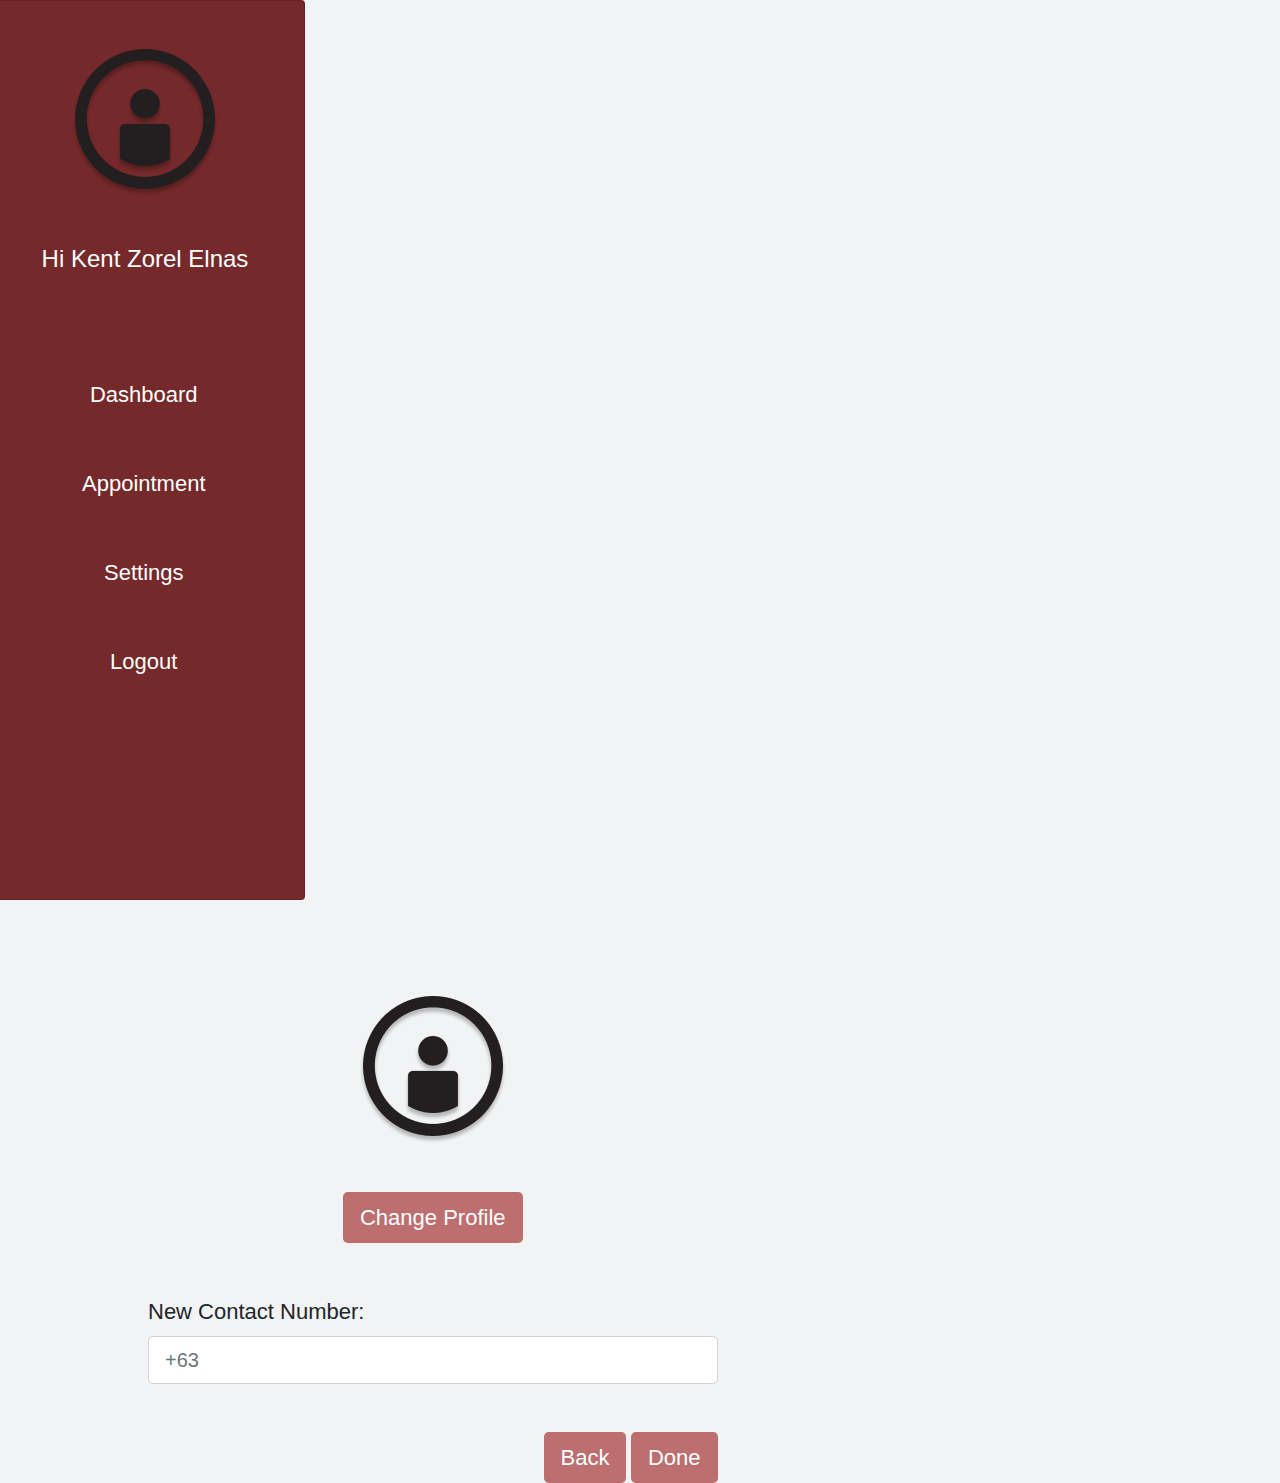
<file: groupb/system-frontend/contact.html>
<!DOCTYPE html>
<html lang="en">
<head>
    <meta charset="UTF-8">
    <meta name="viewport" content="width=device-width, initial-scale=1.0">  
    <title>Contact Number</title>

    <link href="https://cdnjs.cloudflare.com/ajax/libs/font-awesome/4.7.0/css/font-awesome.min.css" rel="stylesheet">
    <link href="assets/css/bootstrap.min.css" rel="stylesheet">

    <link href="css/general.css" rel="stylesheet" />
</head>
<body>
    
    <main>
        <div class="container-sm">
          <div class="row">
            <div class=".col">
              <div class="card">
                  <div class="mb-5 pt-5  text-center"><a href="#">
                    <img class="icon" alt="" src="img/icon.png" />
                   </a></div>
                  <div class="mb-5 text-center">
                    <h4 class="heading">Hi Kent Zorel Elnas</h4>
                  </div>          
                 <div class="nav">
                  <ul class="list-unstyled pl-5">
                    <li class="pt-5 mb-2 pl-5 text-center"><a class="text-white" href="#">Dashboard</a></li>
                    <li class="pt-5 mb-2 pl-5 text-center"><a class="text-white" href="#">Appointment</a></li>
                    <li class="pt-5 mb-2 pl-5 text-center"><a class="text-white" href="#">Settings</a></li>
                    <li class="pt-5 mb-2 pl-5 text-center"><a class="text-white" href="#">Logout</a></li>
                  </ul>
                 </div>
              </div>
            </div>
  
  
             <div class="container">
              <div class="col-md-7">
                <div class="text-center pt-5 mt-5 pl-5 ">
                  <a href="#">
                    <img class="icon" alt="" src="img/icon.png" />
                   </a>
                </div>  
                <div class="text-center mt-5 pl-5 ">
                  <button  type="submit" class="btn  btn-lg">Change Profile</button>        
                 </div>
                 <form class="form-password pl-5">
                  
                  <div class="mb-5 pt-5" >
                    <label for="Phone" class="form-text form-label ">New Contact Number:</label>
                    <input type="tel" class="form-control form-control-lg" name="phone" placeholder="+63" />
                    </div>
              </form>
              <div class="text-right">
                <button type="submit" class="btn  btn-lg ">Back</button>
                <button type="submit" class="btn  btn-lg ">Done</button>      
              </div>
               </div>
              </div>
             </div>
       </main>
    
  
  
     




    <script src="assets/js/jquery.min.js"></script>
    <script src="assets/js/popper.min.js"></script>
    <script src="assets/js/bootstrap.min.js"></script>
</body>
</html>
</file>
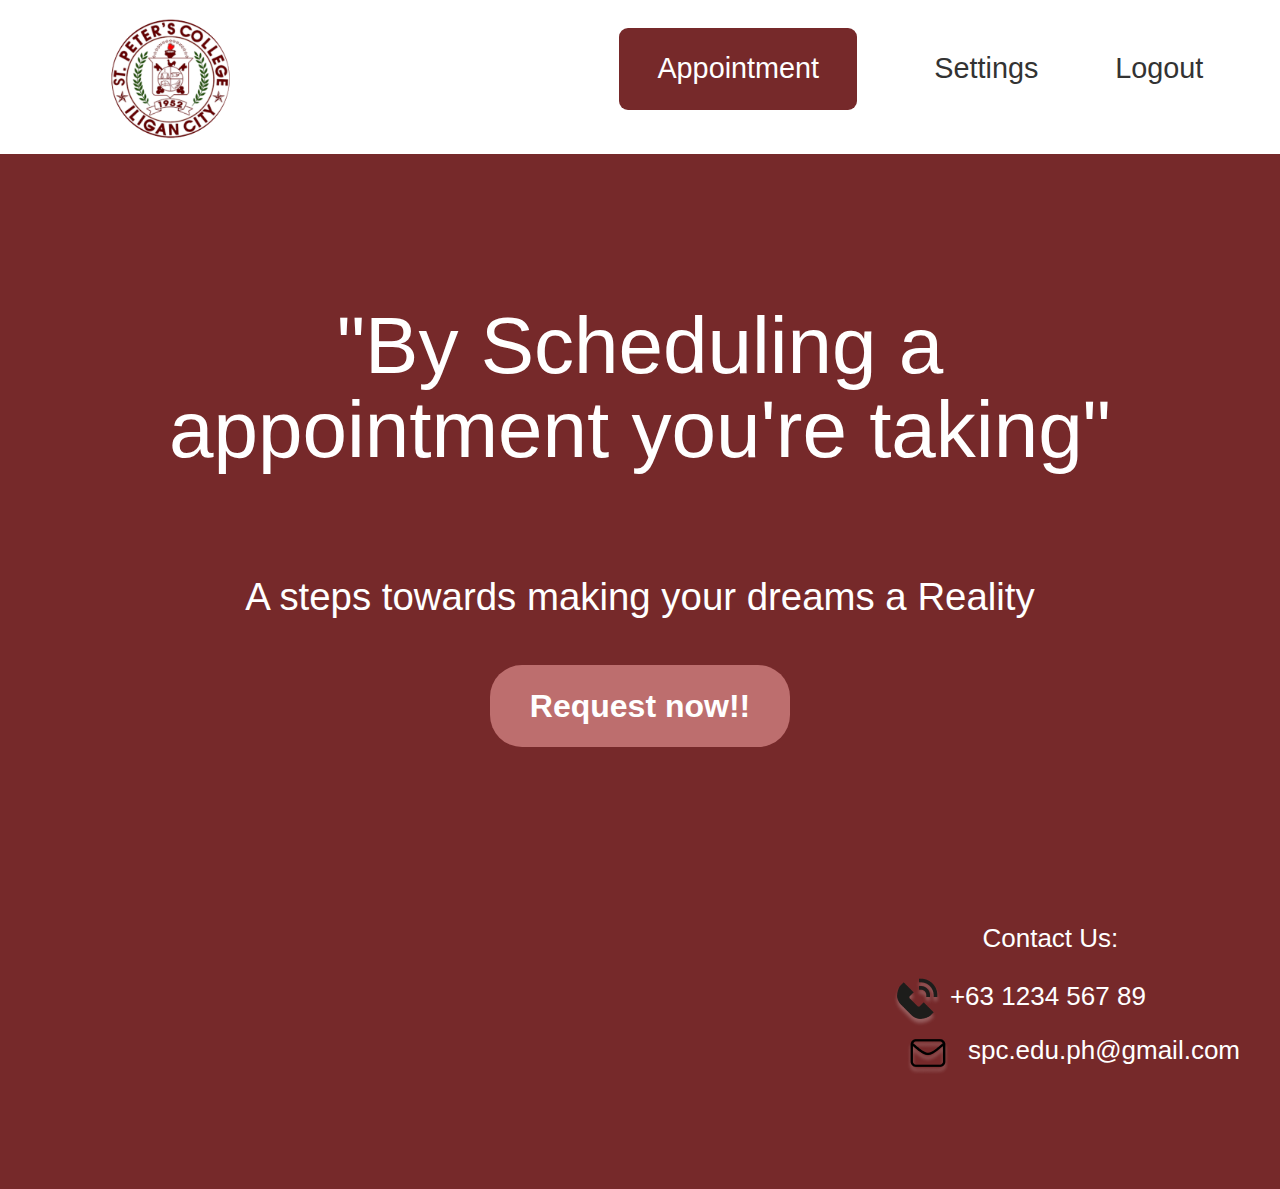
<file: groupb/system-frontend/dashboard.html>
<!DOCTYPE html>
<html lang="en">
<head>
  <meta charset="UTF-8">
  <meta name="viewport" content="width=device-width, initial-scale=1.0">
  <title>Dashboard</title>


  <link href="https://cdnjs.cloudflare.com/ajax/libs/font-awesome/4.7.0/css/font-awesome.min.css" rel="stylesheet">
  <link href="assets/css/bootstrap.min.css" rel="stylesheet">

  <link href="css/style.css" rel="stylesheet" />
  
  
</head>
<body>

 
   <header class="header">
     <a href="#">
      <img class="logo" alt="" src="img/logo.png" />
     </a>
    
     <nav class="main-nav">
      <ul class="main-nav-list">
        <li><a class="main-nav-link nav-cta" href="#">Appointment</a></li>
        <li><a class="main-nav-link" href="#">Settings</a></li>
        <li><a class="main-nav-link" href="#">Logout</a></li>
      </ul>
    </nav>
   </header>

  <main>
   <section class="section-main">
    <div class="main">
      <div class="main-section-text">
        <h1 class="heading-primary">"By Scheduling a appointment you're taking"</h1>
       </div>
       <p class="main-description">
        A steps towards making your dreams a Reality
      </p>
      <div class="main-btn">
        <button class="btn btn--form">Request now!!</button>
      </div>
    </div>
    <footer class="footer">
      <div class="info-col">
        <p class="footer-heading">Contact Us:</p>
          <address class="contacts">
             <p>
              <a href="#">
                <img class="icons" alt="" src="img/icon2.png" />
               </a>
              <a class="footer-link" href="tel:+63 1234 567 89">+63 1234 567 89</a
                ><br />

                <a href="#">
                  <img class="icons" alt="" src="img/icon1.png" />
                 </a>
                <a class="footer-link" href="mailto:spc.edu.ph@gmail.com"
                >spc.edu.ph@gmail.com</a
              >
            </p>
          </address>
        </ul>
      </div>
    </footer>
   </section>
  </main>
  </div>
 

  
<script src="assets/js/jquery.min.js"></script>
<script src="assets/js/popper.min.js"></script>
<script src="assets/js/bootstrap.min.js"></script>
</body>
</html>
</file>
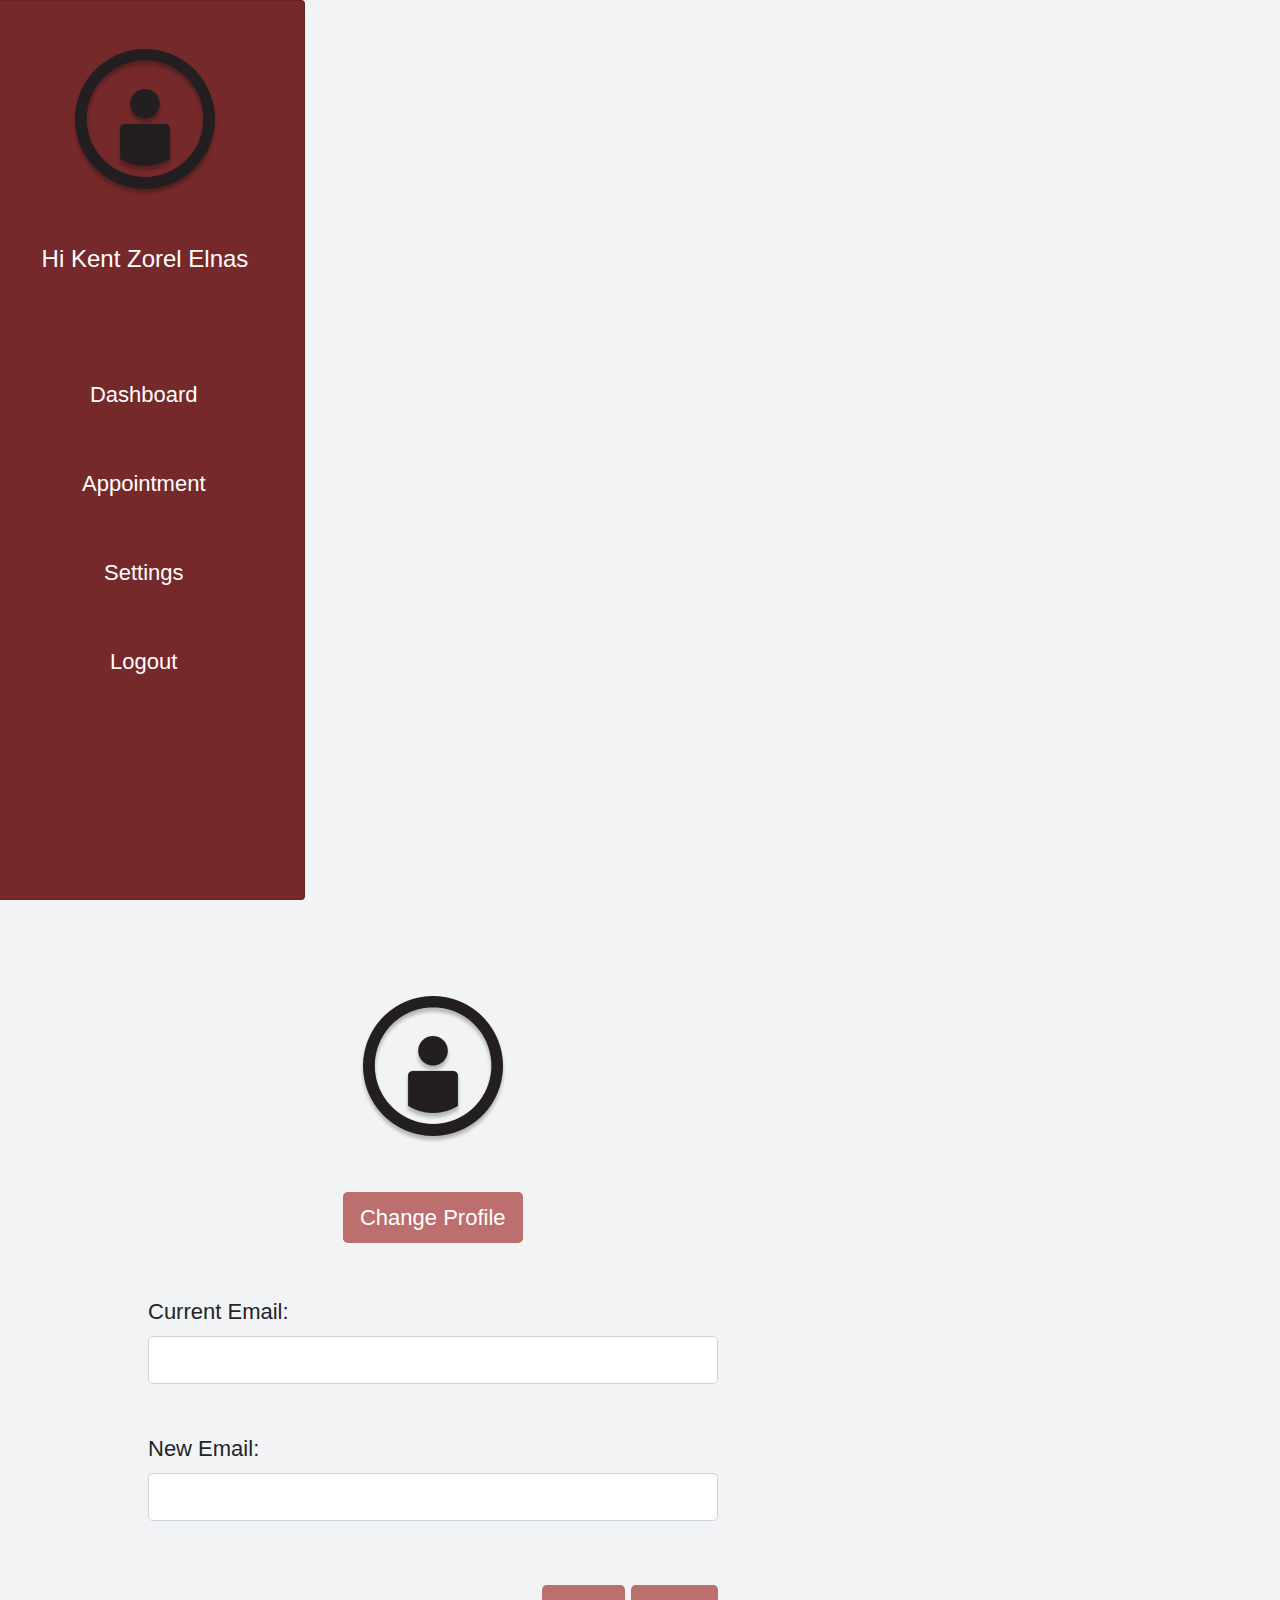
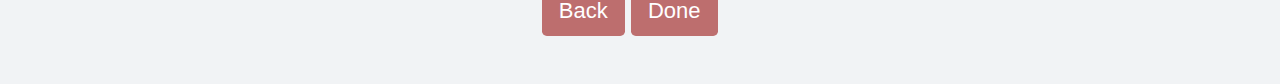
<file: groupb/system-frontend/email.html>
<!DOCTYPE html>
<html lang="en">
<head>
    <meta charset="UTF-8">
    <meta name="viewport" content="width=device-width, initial-scale=1.0">  
    <title>Email</title>

    <link href="https://cdnjs.cloudflare.com/ajax/libs/font-awesome/4.7.0/css/font-awesome.min.css" rel="stylesheet">
    <link href="assets/css/bootstrap.min.css" rel="stylesheet">

    <link href="css/general.css" rel="stylesheet" />
</head>
<body>
    
   
    <main>
        <div class="container-sm">
          <div class="row">
            <div class=".col">
              <div class="card">
                  <div class="mb-5 pt-5  text-center"><a href="#">
                    <img class="icon" alt="" src="img/icon.png" />
                   </a></div>
                  <div class="mb-5 text-center">
                    <h4 class="heading">Hi Kent Zorel Elnas</h4>
                  </div>          
                 <div class="nav">
                  <ul class="list-unstyled pl-5">
                    <li class="pt-5 mb-2 pl-5 text-center"><a class="text-white" href="#">Dashboard</a></li>
                    <li class="pt-5 mb-2 pl-5 text-center"><a class="text-white" href="#">Appointment</a></li>
                    <li class="pt-5 mb-2 pl-5 text-center"><a class="text-white" href="#">Settings</a></li>
                    <li class="pt-5 mb-2 pl-5 text-center"><a class="text-white" href="#">Logout</a></li>
                  </ul>
                 </div>
              </div>
            </div>
  
  
             <div class="container">
              <div class="col-md-7">
                <div class="text-center pt-5 mt-5 pl-5 ">
                  <a href="#">
                    <img class="icon" alt="" src="img/icon.png" />
                   </a>
                </div>  
                <div class="text-center mt-5 pl-5 ">
                  <button  type="submit" class="btn  btn-lg">Change Profile</button>
                 </div>
                 <form class="form-password pl-5">
                    <div class="mb-5 pt-5">
                        <label for="email" class="form-text form-label">Current Email:</label>
                        <input type="email" class="form-control form-control-lg" name="email" id="email" />
                    </div>
                    <div class="mb-3 ">
                        <label for="email" class="form-text form-label">New Email:</label>
                        <input type="email" class="form-control form-control-lg" name="email"
                            id="email_confirmation" />
                    </div>
                  <div class="mb-5 pt-5  text-right">
                    <button type="submit" class="btn  btn-lg">Back</button>
                    <button type="submit" class="btn  btn-lg">Done</button>      
                  </div>
              </form>
               </div>
              </div>
             </div>
       </main>
    




    <script src="assets/js/jquery.min.js"></script>
    <script src="assets/js/popper.min.js"></script>
    <script src="assets/js/bootstrap.min.js"></script>
</body>
</html>
</file>
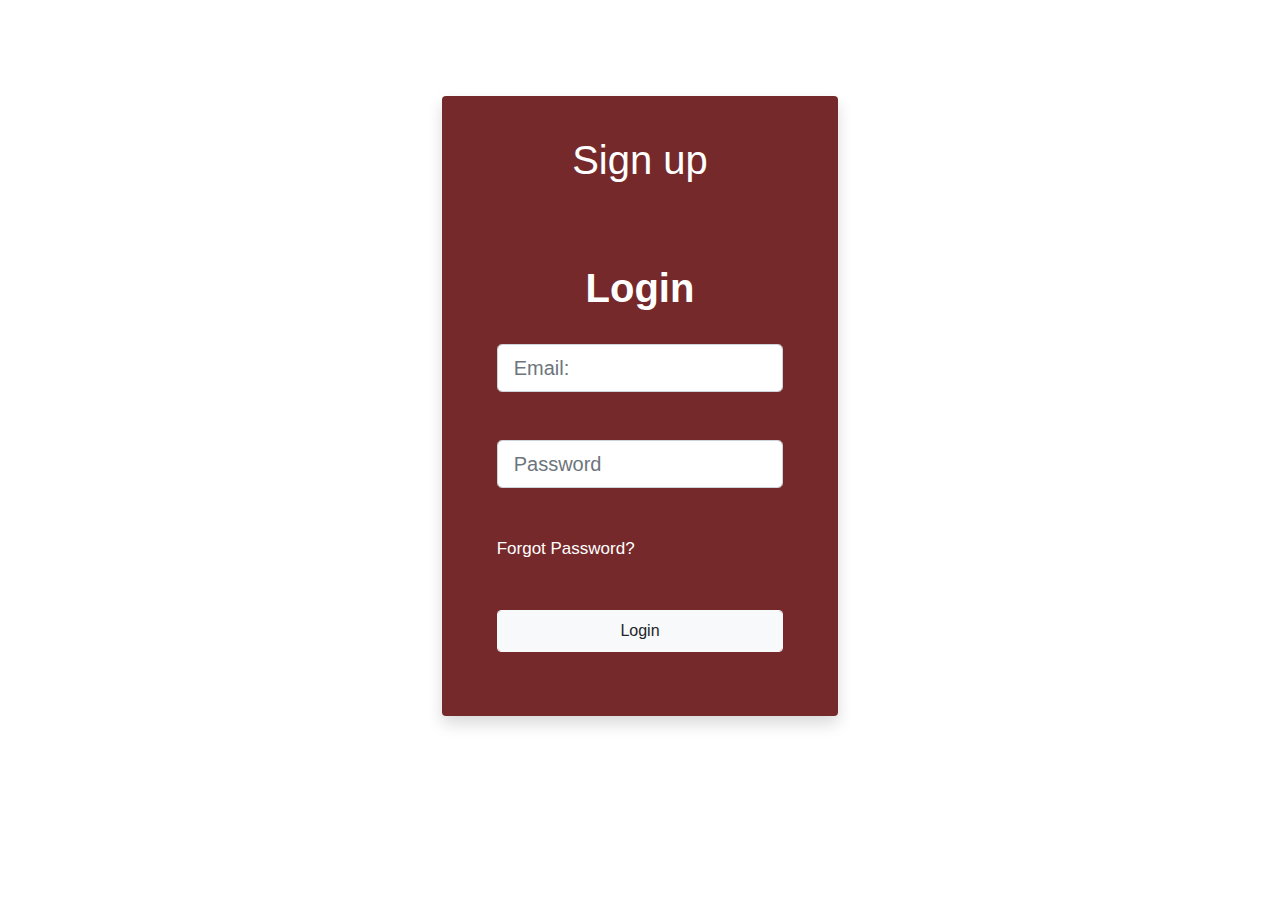
<file: groupb/system-frontend/login.html>
<!DOCTYPE html>
<html lang="en">
<head>
    <meta charset="UTF-8">
    <meta name="viewport" content="width=device-width, initial-scale=1.0">
    <title>Login Page</title>


    <link rel="preconnect" href="https://fonts.googleapis.com">
    <link rel="preconnect" href="https://fonts.gstatic.com" crossorigin>

     
    <link href="https://cdnjs.cloudflare.com/ajax/libs/font-awesome/4.7.0/css/font-awesome.min.css" rel="stylesheet">
    <link href="assets/css/bootstrap.min.css" rel="stylesheet">

    <link href="css/login.css" rel="stylesheet" />
</head>
<body>
    
    <div class="auth-wrapper d-flex my-5 py-5">
        <div class="col-md-4 m-auto">
            <div class="wrapper shadow p-3 mb-5 bg-body-tertiary  rounded">
                <div class="form-signup">
                    <p class="h1 text-center text-white p-4 ">Sign up</p>
                </div>
                <div class=" px-4 pt-4">
                    <form class="container">
                    <p class="h1 text-center p-4 font-weight-bold  text-white">Login</p>
                    <form class="container">
                     <div class=" mb-5">
                        <label for="email" class="form-text form-label"></label>
                        <input type="text" placeholder="Email:" class="form-control  form-control-lg" id="email" name="email" />
                     </div>
    
                     <div class=" mb-5">
                        <label for="password" class="form-text form-label"></label>
                        <input type="password"  class="form-control form-control-lg" placeholder="Password" id="password" name="password" />
                     </div>
    
                     <div class="mb-5 d-flex justify-content-between">
                        <a class="main-text text-white" href="#" > Forgot Password?</a>
                     </div>
    
                     <div class="mt-5 mb-5 d-grid ">
                        <button type="submit" class="btn btn-block btn-light form-control form-control-lg">Login</button>
                     </div>
                    </form>
                </div>
            </div>
        </div>
        </div>



    <script src="assets/js/jquery.min.js"></script>
    <script src="assets/js/popper.min.js"></script>
    <script src="assets/js/bootstrap.min.js"></script>
</body>
</html>
</file>
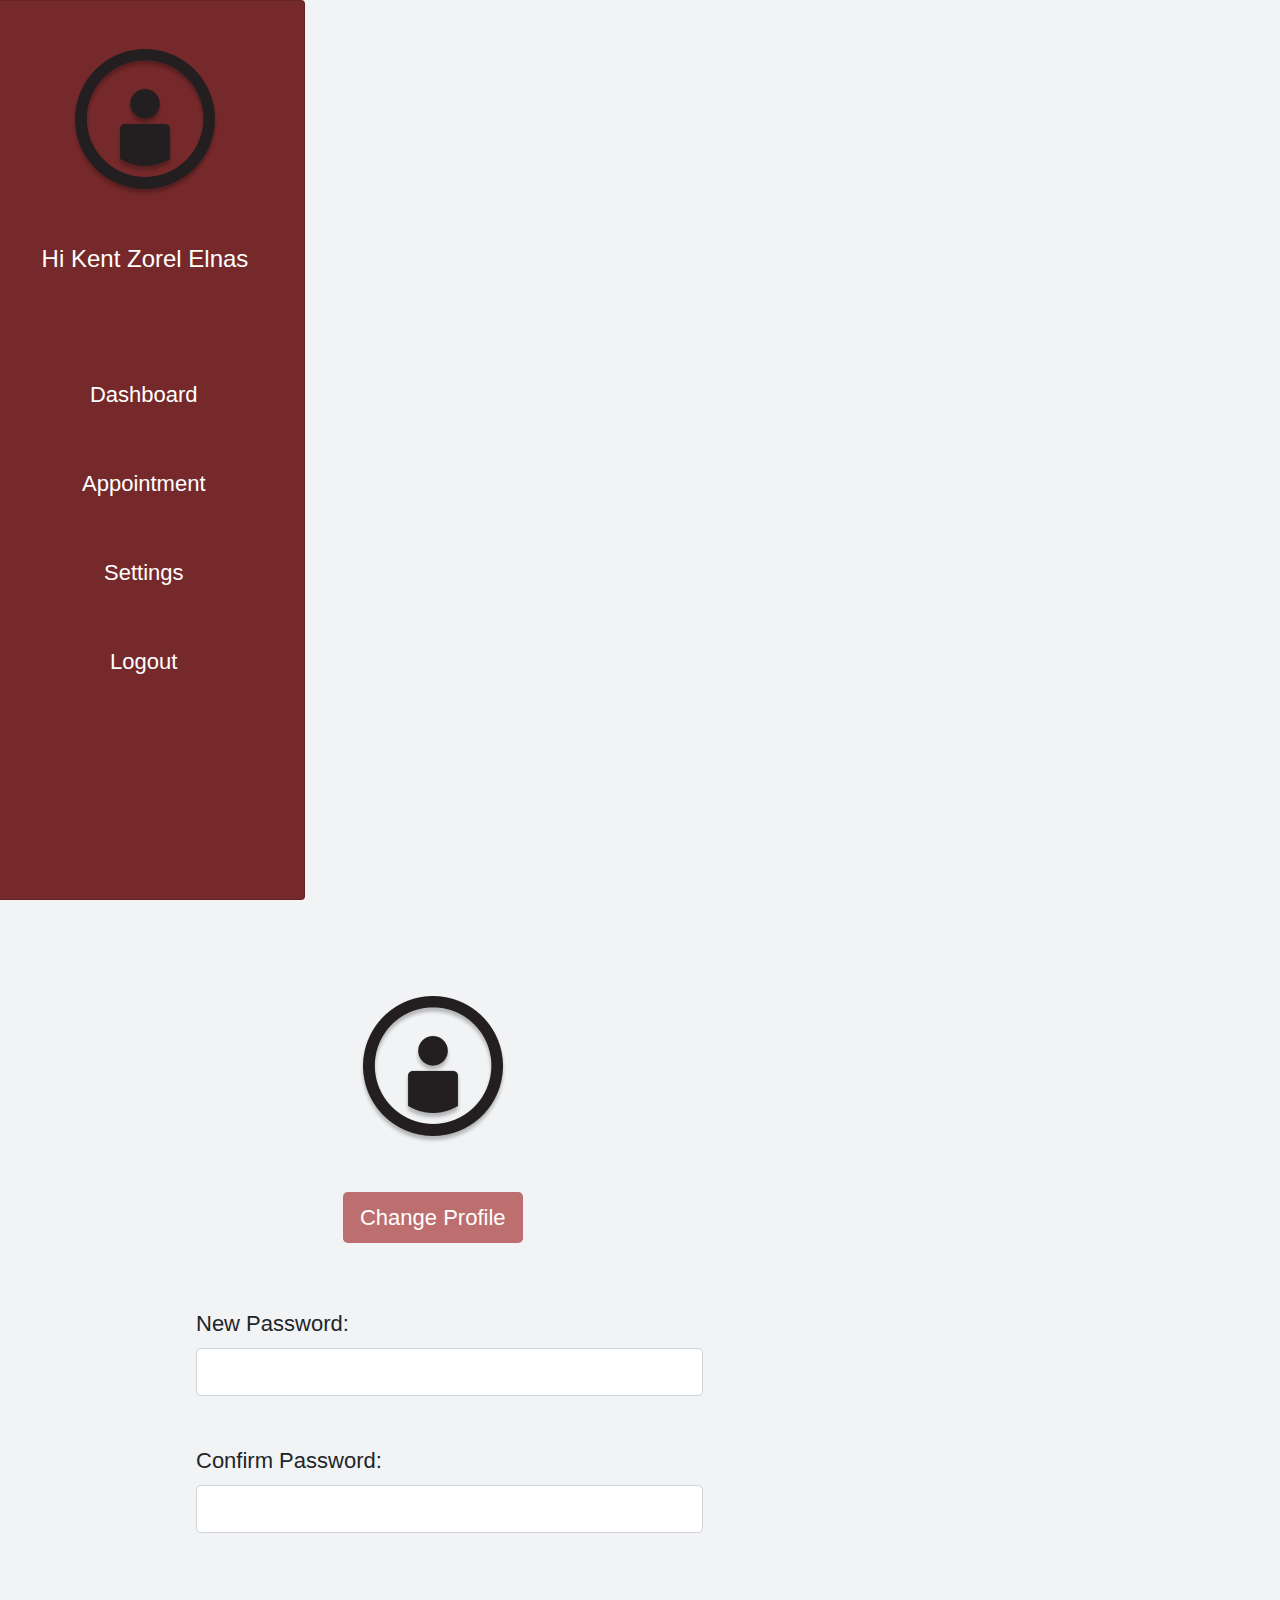
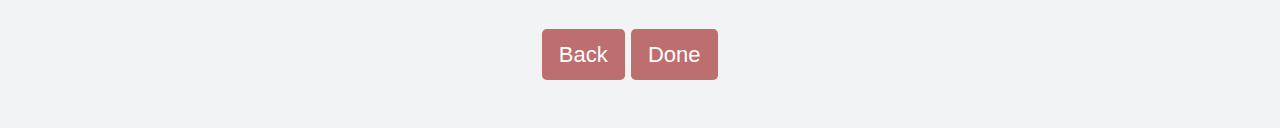
<file: groupb/system-frontend/update-password.html>
<!DOCTYPE html>
<html lang="en">
<head>
    <meta charset="UTF-8">
    <meta name="viewport" content="width=device-width, initial-scale=1.0">
    <title>Reset Password</title>
    
    <link href="https://cdnjs.cloudflare.com/ajax/libs/font-awesome/4.7.0/css/font-awesome.min.css" rel="stylesheet">
    <link href="assets/css/bootstrap.min.css" rel="stylesheet">

    <link href="css/general.css" rel="stylesheet" />
</head>
<body>
     

     <main>
      <div class="container-sm">
        <div class="row">
          <div class=".col">
            <div class="card">
                <div class="mb-5 pt-5  text-center"><a href="#">
                  <img class="icon" alt="" src="img/icon.png" />
                 </a></div>
                <div class="mb-5 text-center">
                  <h4 class="heading">Hi Kent Zorel Elnas</h4>
                </div>          
               <div class="nav">
                <ul class="list-unstyled pl-5">
                  <li class="pt-5 mb-2 pl-5 text-center"><a class="text-white" href="#">Dashboard</a></li>
                  <li class="pt-5 mb-2 pl-5 text-center"><a class="text-white" href="#">Appointment</a></li>
                  <li class="pt-5 mb-2 pl-5 text-center"><a class="text-white" href="#">Settings</a></li>
                  <li class="pt-5 mb-2 pl-5 text-center"><a class="text-white" href="#">Logout</a></li>
                </ul>
               </div>
            </div>
          </div>

           <div class="container">
            <div class="col-md-7">
              <div class="text-center pt-5 mt-5 pl-5 ">
                <a href="#">
                  <img class="icon" alt="" src="img/icon.png" />
                 </a>
              </div>  
              <div class="text-center mt-5 pl-5 ">
                <button  type="submit" class="btn  btn-lg">Change Profile</button>
               </div>
               <form class="form-password pl-5">
                <div class="mb-5 pt-5 my-3 col-auto pl-5">
                    <label for="password" class="form-label">New  Password:</label>
                    <input type="password" class="form-control form-control-lg" name="password" id="password" />
                </div>
                <div class="mb-5 mt-5 pl-5 col-auto">  
                    <label for="password_confirmation" class="form-label">Confirm Password:</label>
                    <input type="password" class="form-control form-control-lg" name="password_confirmation"
                        id="password_confirmation" />
                </div>
                <div class="mb-5 pt-5  text-right">
                  <button type="submit" class="btn  btn-lg">Back</button>
                  <button type="submit" class="btn  btn-lg">Done</button>      
                </div>
            </form>
             </div>
            </div>
           </div>
     </main>

        <script src="assets/js/jquery.min.js"></script>
        <script src="assets/js/popper.min.js"></script>
        <script src="assets/js/bootstrap.min.js"></script>
</body>
</html>
</file>
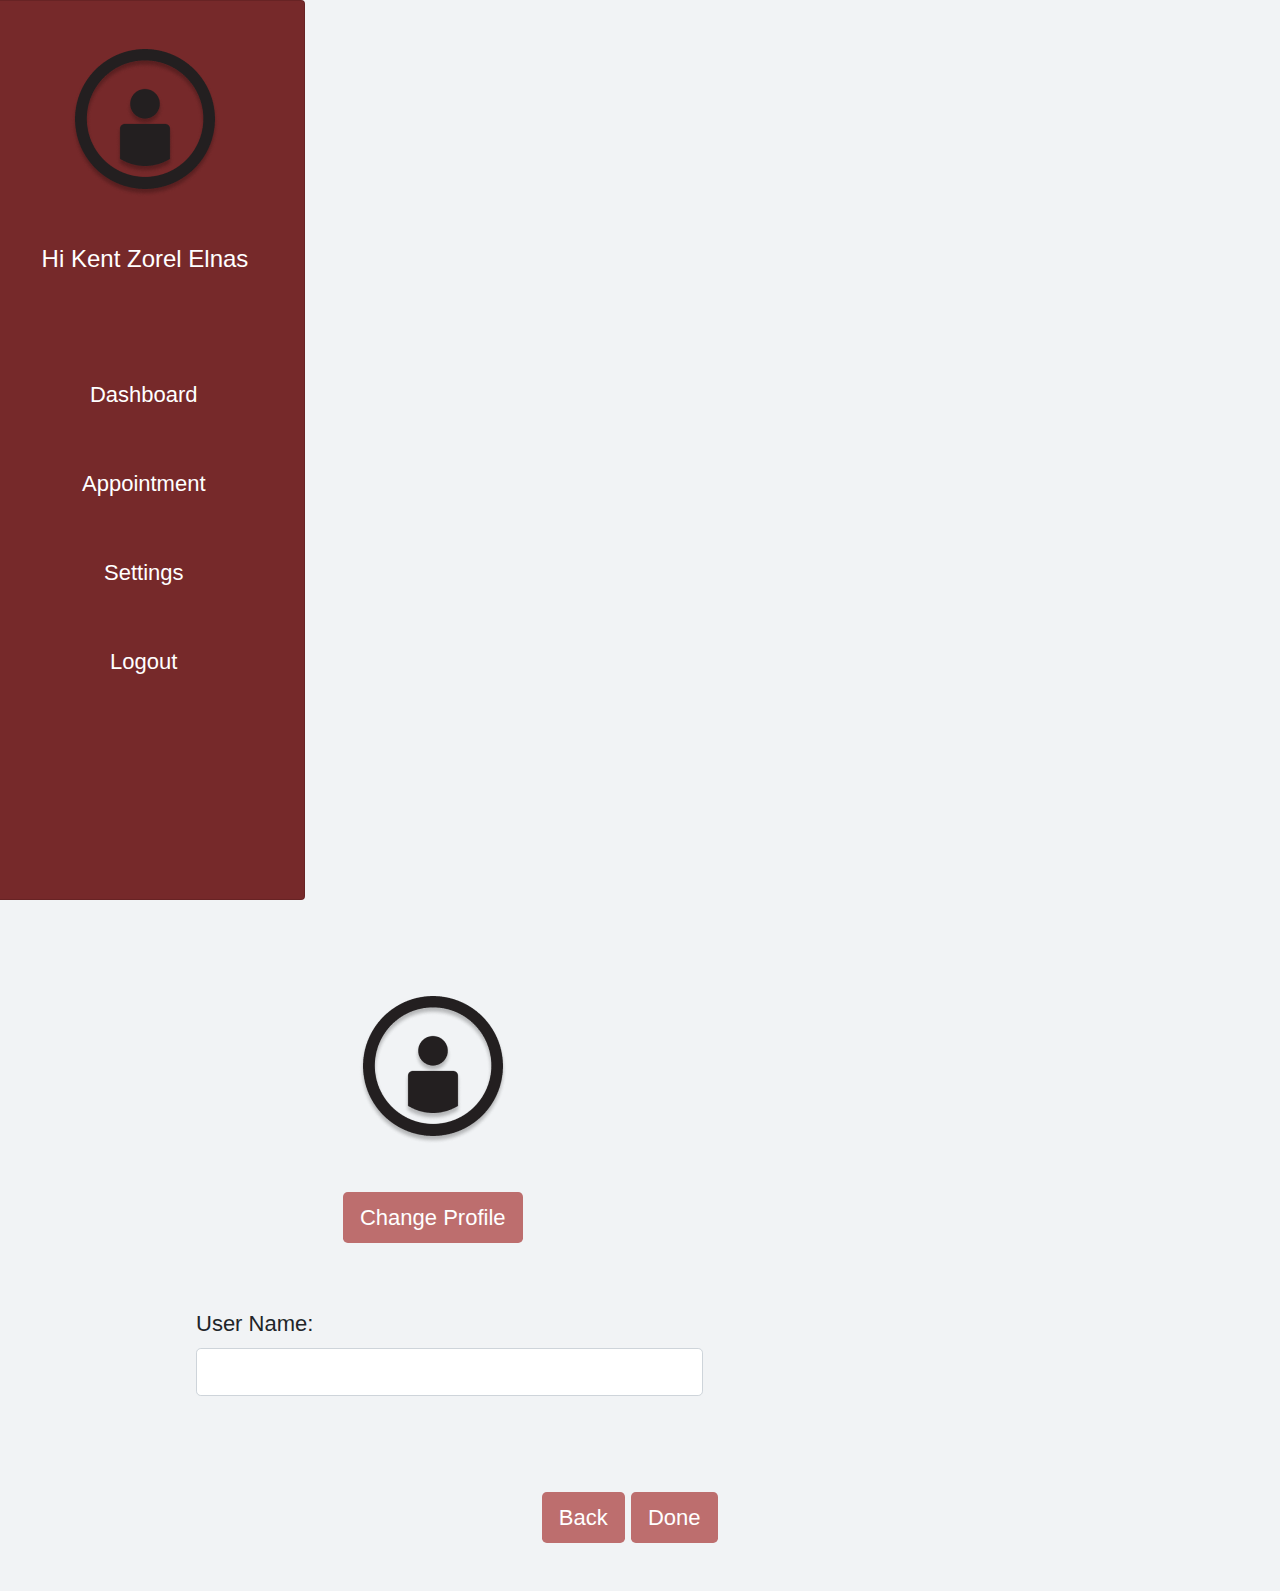
<file: groupb/system-frontend/username.html>
<!DOCTYPE html>
<html lang="en">
<head>
    <meta charset="UTF-8">
    <meta name="viewport" content="width=device-width, initial-scale=1.0">
    <title>Username</title>

    <link href="https://cdnjs.cloudflare.com/ajax/libs/font-awesome/4.7.0/css/font-awesome.min.css" rel="stylesheet">
    <link href="assets/css/bootstrap.min.css" rel="stylesheet">

    <link href="css/general.css" rel="stylesheet" />
</head>
<body>
    
    <main>
        <div class="container-sm">
          <div class="row">
            <div class=".col">
              <div class="card">
                  <div class="mb-5 pt-5  text-center"><a href="#">
                    <img class="icon" alt="" src="img/icon.png" />
                   </a></div>
                  <div class="mb-5 text-center">
                    <h4 class="heading">Hi Kent Zorel Elnas</h4>
                  </div>          
                 <div class="nav">
                  <ul class="list-unstyled pl-5">
                    <li class="pt-5 mb-2 pl-5 text-center"><a class="text-white" href="#">Dashboard</a></li>
                    <li class="pt-5 mb-2 pl-5 text-center"><a class="text-white" href="#">Appointment</a></li>
                    <li class="pt-5 mb-2 pl-5 text-center"><a class="text-white" href="#">Settings</a></li>
                    <li class="pt-5 mb-2 pl-5 text-center"><a class="text-white" href="#">Logout</a></li>
                  </ul>
                 </div>
              </div>
            </div>
  
  
             <div class="container">
              <div class="col-md-7">
                <div class="text-center pt-5 mt-5 pl-5 ">
                  <a href="#">
                    <img class="icon" alt="" src="img/icon.png" />
                   </a>
                </div>  
                <div class="text-center mt-5 pl-5 ">
                  <button  type="submit" class="btn  btn-lg">Change Profile</button>
                 </div>
                 <form class="form-password pl-5">
                  <div class="mb-5 pt-5 my-3 col-auto pl-5">
                      <label for="username" class="form-label">User Name:</label>
                      <input type="username" class="form-control form-control-lg" name="username" id="username" />
                  </div>
                  <div class="mb-5 pt-5  text-right">
                    <button type="submit" class="btn  btn-lg">Back</button>
                    <button type="submit" class="btn  btn-lg">Done</button>      
                  </div>
              </form>
               </div>
              </div>
             </div>
       </main>
   


    <script src="assets/js/jquery.min.js"></script>
    <script src="assets/js/popper.min.js"></script>
    <script src="assets/js/bootstrap.min.js"></script>
</body>
</html>
</file>
<file: groupb/system-frontend/css/general.css>
body
{
  margin: 0;
  padding: 0;
  background-color: #f1f3f5;
}


.btn{
  background-color:  #BD6E6E;
  color: #fff;
  font-size: 1.375rem;
  font-weight: 500;
 
}

.form-password{
  font-size: 1.375rem;  
  font-weight: 500;
  border-radius: 1.563rem;
}

.card{
  background-color: #76292A;
  height: 100vh;
  width: 320px;
}

.heading{
  color: #fff;
 
}

.nav{
  font-size: 1.375rem;
  
}
</file>
<file: groupb/system-frontend/css/style.css>
* {
  padding: 0;
  margin: 0;
  box-sizing: border-box;
  
}



.header {
  display: flex;
  justify-content: space-between;
  align-items: center;
  background-color: #fff;
  height: 9.6rem;
  padding: 0 4.8rem;
  position: relative;
}


.logo {
  height: 11.875rem;
  margin-top: 1rem;
}
  
.main-nav-list {
  list-style: none;
  display: flex;
  align-items: center;
  gap: 4.8rem;
}

.main-nav-link:link,
.main-nav-link:visited {
    display: inline-block;
    text-decoration: none;
    color: #333;
    font-weight: 500;
    font-size: 1.8rem;
    transition: all 0.3s;
  }

  .main-nav-link:hover,
  .main-nav-link:active {
    color: #BD6E6E;
  }
  
  .main-nav-link.nav-cta:link,
  .main-nav-link.nav-cta:visited {
    padding: 1.2rem 2.4rem;
    border-radius: 0.5625rem;
    color: #fff;
    background-color: #76292A;
  }
  
  .main-nav-link.nav-cta:hover,
  .main-nav-link.nav-cta:active {
    background-color: #BD6E6E;
  }
  
  .section-main{
    width: 100%;
    height: 115vh;
    background-color: #76292A;
    
}

.main{
  padding: 9.375rem;
 }

 .main-section-text{
  margin-bottom: 5.93rem;
}

.heading-primary{
  font-size: 5rem;
  line-height: 1.05;
  text-align: center;
  color: #fff;
}

.main-description{
  font-size: 2.4rem;
  line-height: 1.6;
  text-align: center;
  color: #fff;
}

.main-btn{
  text-align: center;
}

.btn--form{
  background-color: #BD6E6E;
  color: #fff;
  cursor: pointer;
  font-weight: bold;
  position: relative;
  overflow: hidden;
  width: 18.75rem;
  font-size: 1.7rem;
  font-size: 2rem;  
  padding: 1rem 0;
  border-radius: 2rem;
  margin: 1.3rem 0.625rem;
    
}

.main-btn{
  text-align: center;
}


.btn--form:hover {
  background-color: #670E10;
  color: #fff;
  border-radius: 0.5625rem;
  text-align: center;
  transition: 0.8s;
} 


.info-col{
  float: right;
}


.footer-heading{
  font-size: 1.625rem;
  font-weight: 500;
  line-height: 1.6;
  margin-left: 5.563rem;
  color: #fff;

}

.footer-link:link
 {
  text-decoration: none;
  font-size: 1.625rem;
  color: #fff;
  font-weight: 500;
  margin-right: 2.5rem;
  
}
</file>
<file: groupb/system-frontend/css/login.css>
.wrapper{
    background-color: #76292A;
}

.main-text{
    font-size: 1.063rem;
}
</file>
